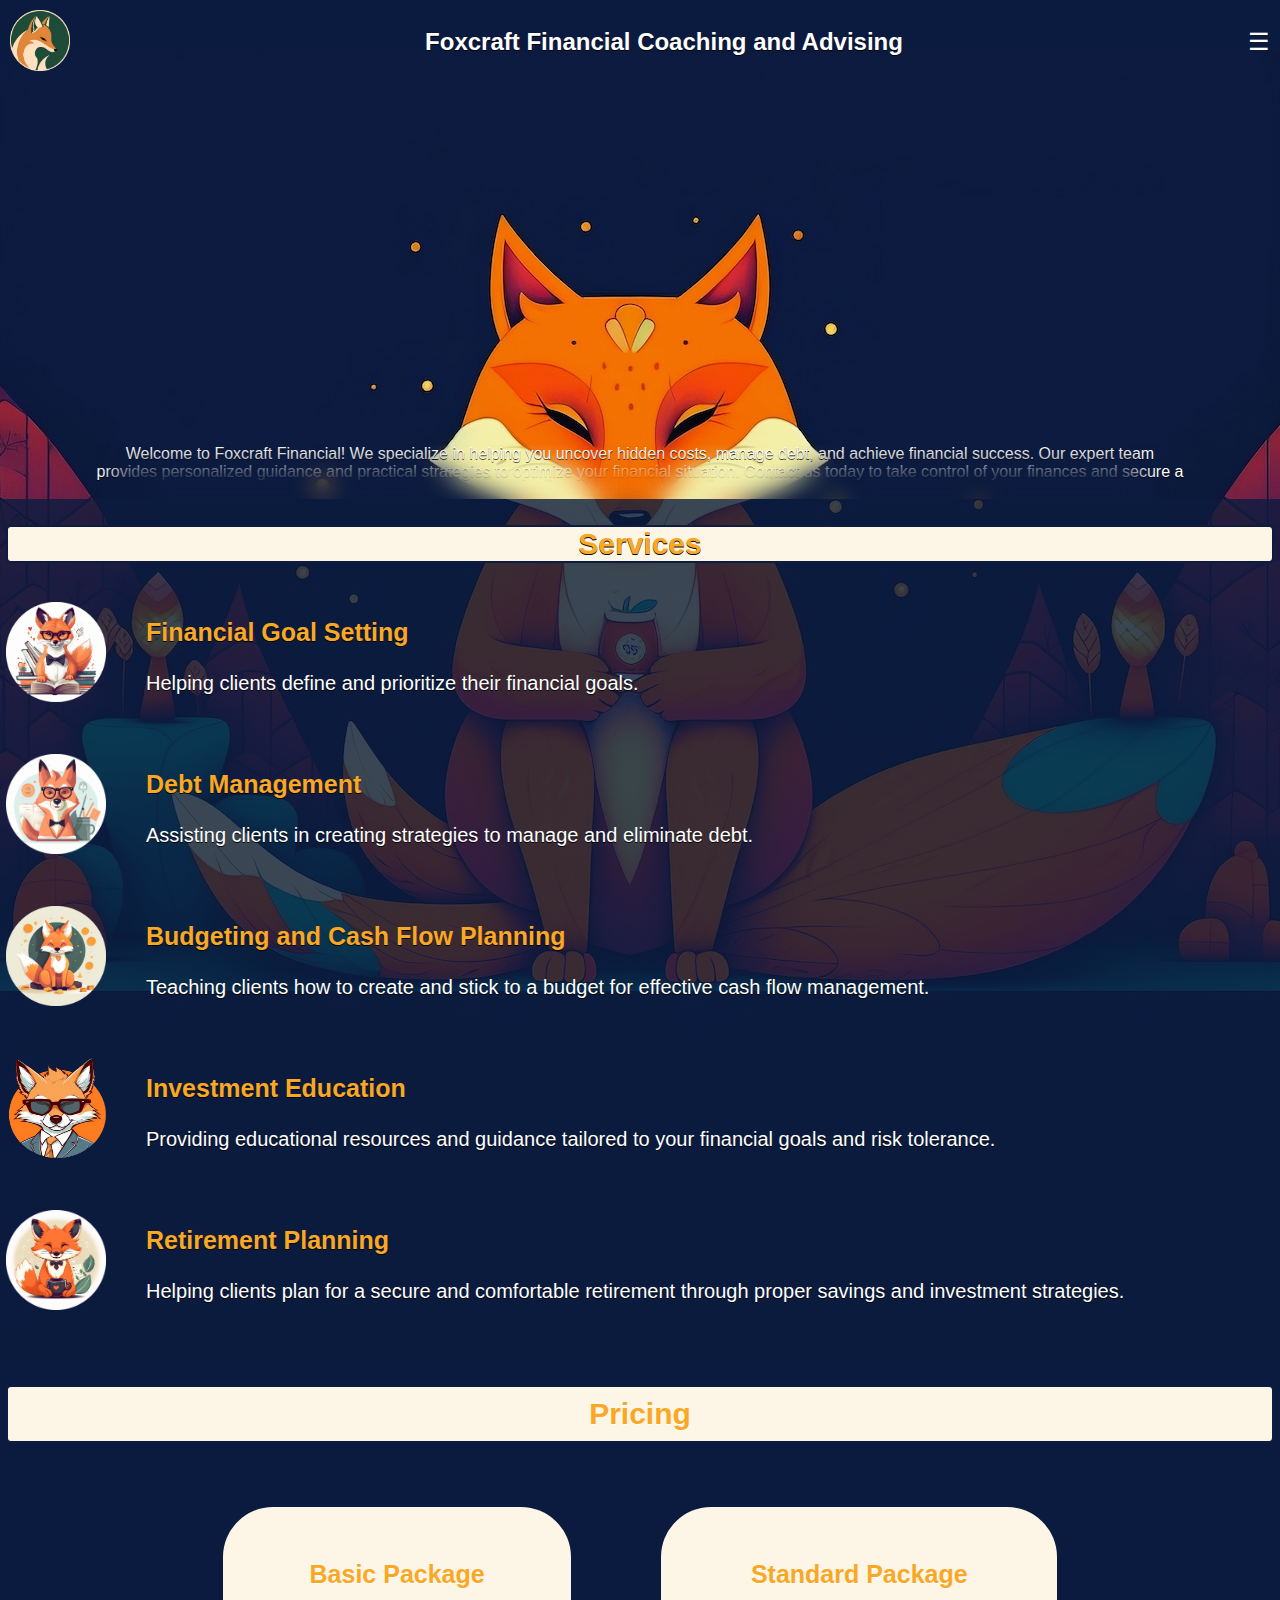
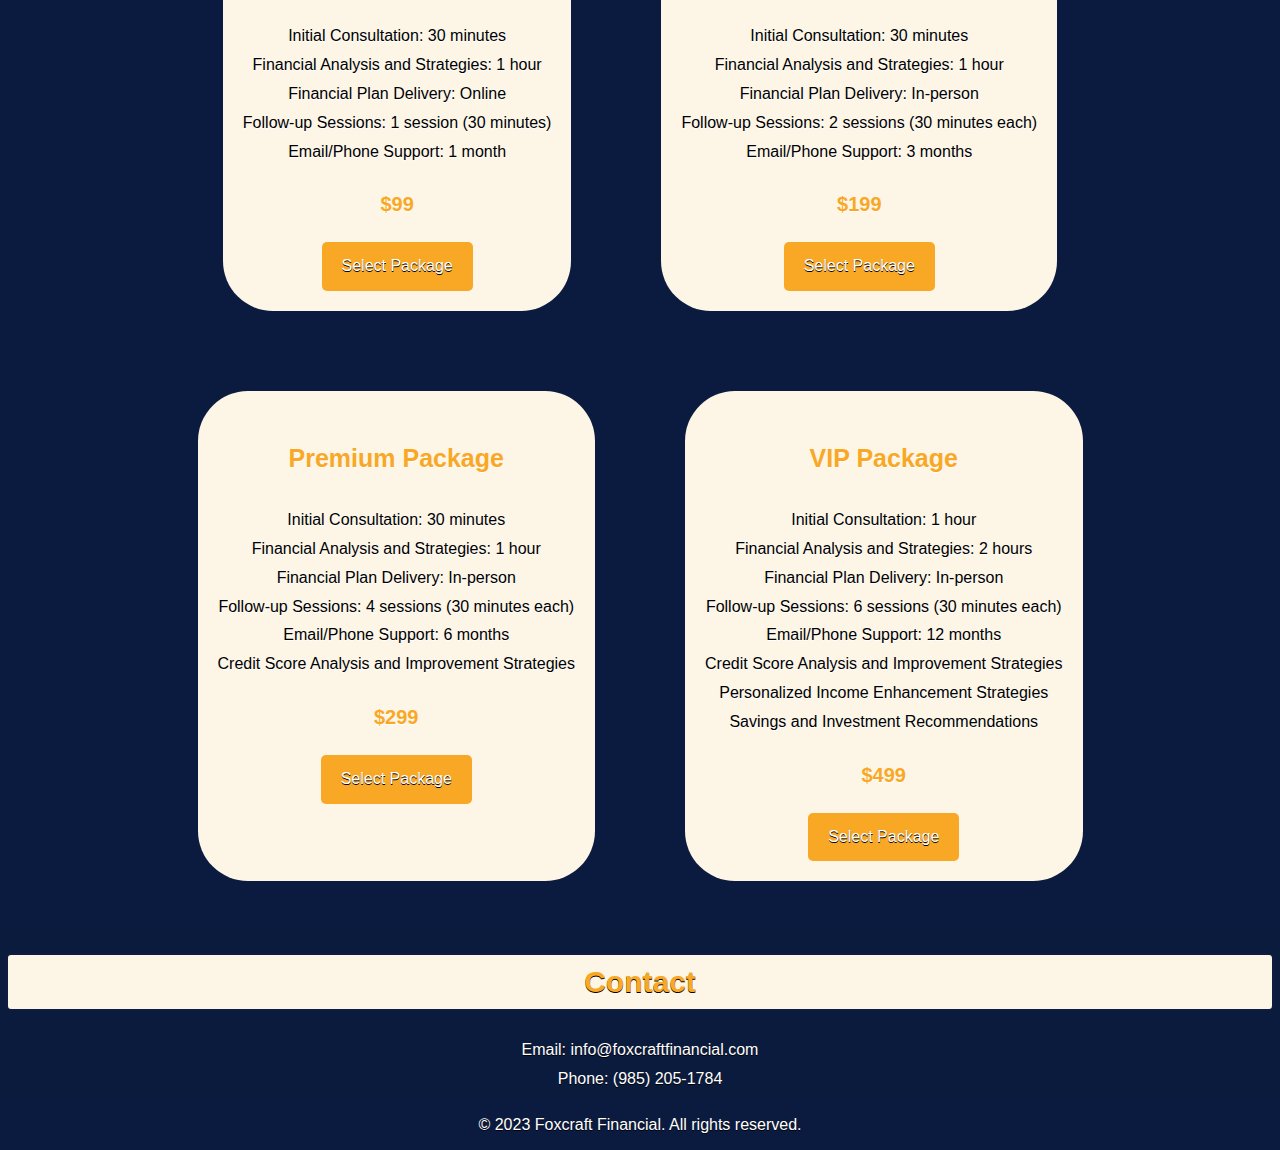
<file: index.html>
<!DOCTYPE html>
<html>
<head>
  <title>Foxcraft Financial</title>
  <meta name="viewport" content="width=device-width, initial-scale=1.0">
  <link rel="icon" href="vector-logo.ico" type="image/x-icon">
  <link rel="stylesheet" href="main.css">
</head>
<body>
    <div class="module">
  <div class="module-bg">
  </div>
 

<header>
  <div class="logo">
    <img src="vector-logo.png" alt="Foxcraft Financial Logo">
  </div>
  <div class="title">
    <h1>Foxcraft Financial Coaching and Advising</h1>
  </div>
  <nav>
    <input type="checkbox" id="menu-toggle">
    <label for="menu-toggle">&#9776;</label>
    <ul>
      <li><a href="#about">About</a></li>
      <li><a href="#services">Services</a></li>
      <li><a href="#pricing">Pricing</a></li>
      <li><a href="#contact">Contact</a></li>
    </ul>
  </nav>
</header>
      
<section id="about">

    Welcome to Foxcraft Financial! We specialize in helping you uncover hidden costs, manage debt, and achieve financial success. Our expert team provides personalized guidance and practical strategies to optimize your financial situation. Contact us today to take control of your finances and secure a brighter future.
  
</section>
   
   
<section id="services">
  <h2>Services</h2>
  <ul>
    <li class="service-item">
      <div class="service-icon">
        <img src="image4.png" alt="Logo" class="logo-overlay">
      </div>
      <div>
        <h3>Financial Goal Setting</h3>
        <p>Helping clients define and prioritize their financial goals.</p>
      </div>
    </li>
    <li class="service-item">
      <div class="service-icon">
        <img src="image2.png" alt="Logo" class="logo-overlay">
      </div>
      <div>
        <h3>Debt Management</h3>
        <p>Assisting clients in creating strategies to manage and eliminate debt.</p>
      </div>
    </li>
    <li class="service-item">
      <div class="service-icon">
        <img src="image5.png" alt="Logo" class="logo-overlay">
      </div>
      <div>
        <h3>Budgeting and Cash Flow Planning</h3>
        <p>Teaching clients how to create and stick to a budget for effective cash flow management.</p>
      </div>
    </li>
    <li class="service-item">
      <div class="service-icon">
        <img src="image6.png" alt="Logo" class="logo-overlay">
      </div>
      <div>
        <h3>Investment Education</h3>
        <p>Providing educational resources and guidance tailored to your financial goals and risk tolerance.</p>
      </div>
    </li>
    <li class="service-item">
      <div class="service-icon">
        <img src="image1.png" alt="Logo" class="logo-overlay">
      </div>
      <div>
        <h3>Retirement Planning</h3>
        <p>Helping clients plan for a secure and comfortable retirement through proper savings and investment strategies.</p>
      </div>
    </li>
  </ul>
</section>
        
    
<section id="pricing">
  <h2>Pricing</h2>
  <div class="pricing-container">
    <div class="pricing-package">
      <h3>Basic Package</h3>
      <ul>
        <li>Initial Consultation: 30 minutes</li>
        <li>Financial Analysis and Strategies: 1 hour</li>
        <li>Financial Plan Delivery: Online</li>
        <li>Follow-up Sessions: 1 session (30 minutes)</li>
        <li>Email/Phone Support: 1 month</li>
      </ul>
      <p class="price">$99</p>
      <a href="basic-package.html" class="btn">Select Package</a>
    </div>
    <div class="pricing-package">
      <h3>Standard Package</h3>
      <ul>
        <li>Initial Consultation: 30 minutes</li>
        <li>Financial Analysis and Strategies: 1 hour</li>
        <li>Financial Plan Delivery: In-person</li>
        <li>Follow-up Sessions: 2 sessions (30 minutes each)</li>
        <li>Email/Phone Support: 3 months</li>
      </ul>
      <p class="price">$199</p>
      <a href="standard-package.html" class="btn">Select Package</a>
    </div>
    <div class="pricing-package">
      <h3>Premium Package</h3>
      <ul>
        <li>Initial Consultation: 30 minutes</li>
        <li>Financial Analysis and Strategies: 1 hour</li>
        <li>Financial Plan Delivery: In-person</li>
        <li>Follow-up Sessions: 4 sessions (30 minutes each)</li>
        <li>Email/Phone Support: 6 months</li>
        <li>Credit Score Analysis and Improvement Strategies</li>
      </ul>
      <p class="price">$299</p>
      <a href="premium-package.html" class="btn">Select Package</a>
    </div>
    <div class="pricing-package">
      <h3>VIP Package</h3>
      <ul>
        <li>Initial Consultation: 1 hour</li>
        <li>Financial Analysis and Strategies: 2 hours</li>
        <li>Financial Plan Delivery: In-person</li>
        <li>Follow-up Sessions: 6 sessions (30 minutes each)</li>
        <li>Email/Phone Support: 12 months</li>
        <li>Credit Score Analysis and Improvement Strategies</li>
        <li>Personalized Income Enhancement Strategies</li>
        <li>Savings and Investment Recommendations</li>
      </ul>
      <p class="price">$499</p>
      <a href="vip-package.html" class="btn">Select Package</a>
    </div>
  </div>
</section>
<section id="contact">
  <h2>Contact</h2>
  <div class="contact-info">
    <div>Email: info@foxcraftfinancial.com</div>
  </div>
  <div class="contact-info">
    <div>Phone: (985) 205-1784</div>
  </div>
</section>
       
<footer>
  <p>&copy; 2023 Foxcraft Financial. All rights reserved.</p>
</footer>
   
    </div>    
</body>
</html>
</file>
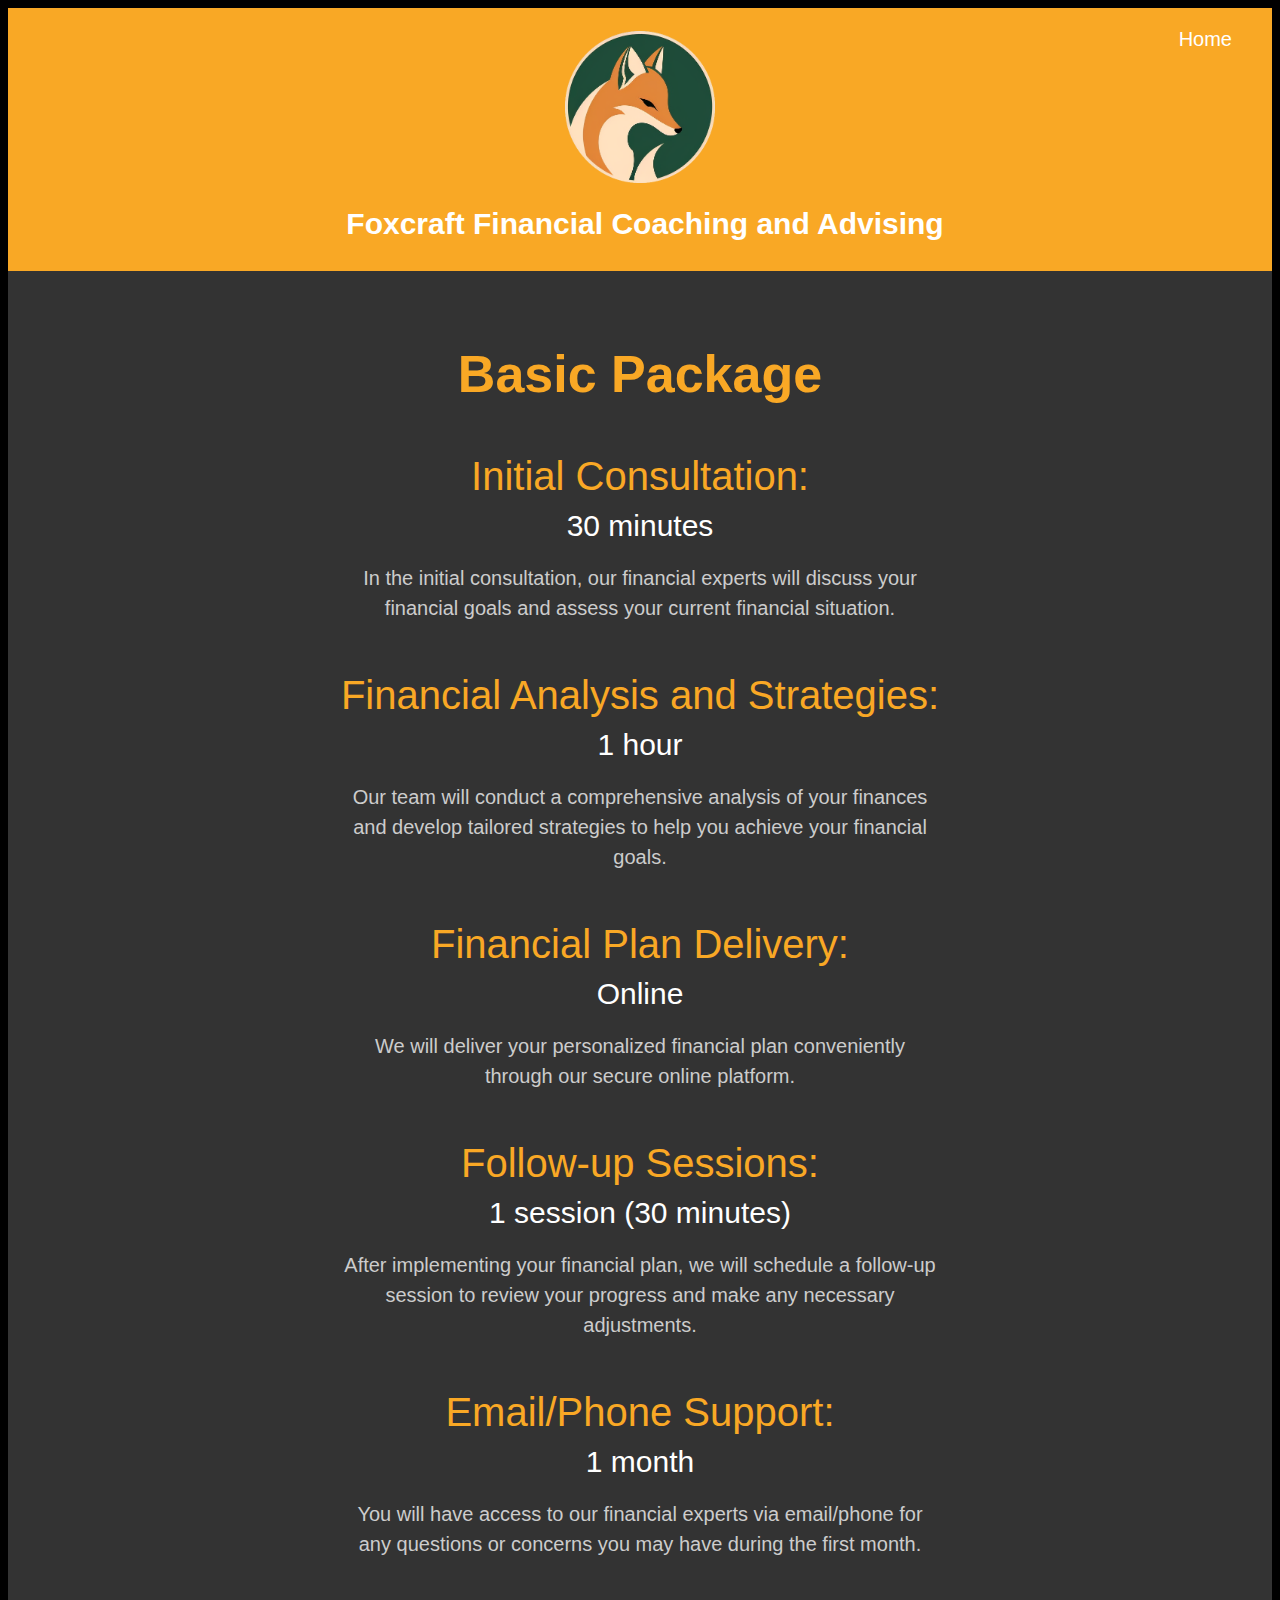
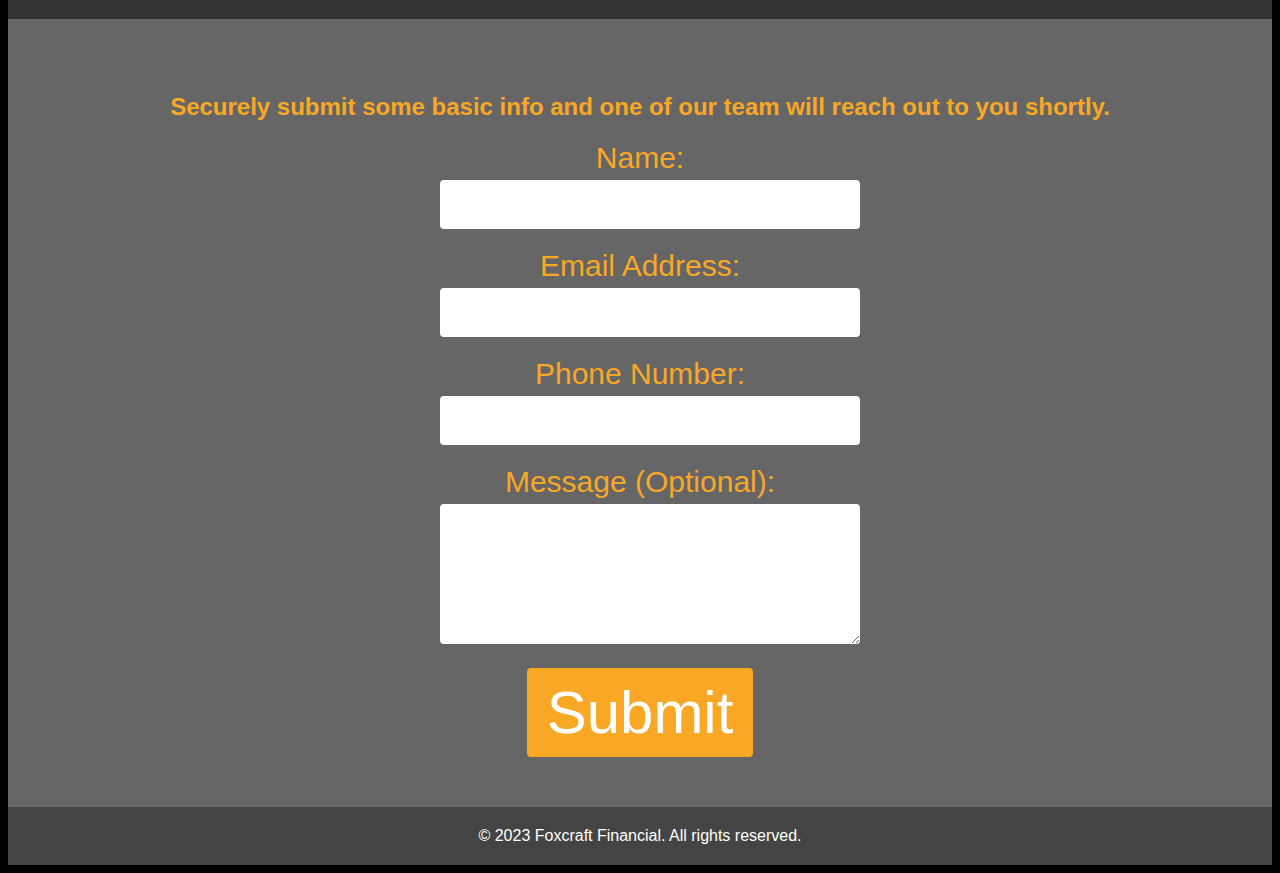
<file: basic-package.html>
<!DOCTYPE html>
<html>
<head>
  <title>Foxcraft Financial - Basic Package</title>
  <link rel="stylesheet" href="price.css">
</head>
<body>
  <header>
      <nav>
    <ul>
      <li><a href="index.html">Home</a></li>
    </ul>
  </nav>
     <div class="logo">
    <img src="vector-logo.png" alt="Foxcraft Financial Logo">
  </div>
  <div class="title">
    <h1>Foxcraft Financial Coaching and Advising</h1>
  </div>
  </header>
  <section id="package-details" class="background-dark">
    <h2>Basic Package</h2>
    <ul>
      <li class="package-detail">
        <span class="detail-label">Initial Consultation:</span>
        <span class="detail-description">30 minutes</span>
        <p class="detail-info">In the initial consultation, our financial experts will discuss your financial goals and assess your current financial situation.</p>
      </li>
      <li class="package-detail">
        <span class="detail-label">Financial Analysis and Strategies:</span>
        <span class="detail-description">1 hour</span>
        <p class="detail-info">Our team will conduct a comprehensive analysis of your finances and develop tailored strategies to help you achieve your financial goals.</p>
      </li>
      <li class="package-detail">
        <span class="detail-label">Financial Plan Delivery:</span>
        <span class="detail-description">Online</span>
        <p class="detail-info">We will deliver your personalized financial plan conveniently through our secure online platform.</p>
      </li>
      <li class="package-detail">
        <span class="detail-label">Follow-up Sessions:</span>
        <span class="detail-description">1 session (30 minutes)</span>
        <p class="detail-info">After implementing your financial plan, we will schedule a follow-up session to review your progress and make any necessary adjustments.</p>
      </li>
      <li class="package-detail">
        <span class="detail-label">Email/Phone Support:</span>
        <span class="detail-description">1 month</span>
        <p class="detail-info">You will have access to our financial experts via email/phone for any questions or concerns you may have during the first month.</p>
      </li>
    </ul>
  </section>

  <section id="request-info" class="background-gray">
    <h3>Securely submit some basic info and one of our team will reach out to you shortly.</h3>
    <form id="contact-form" action="https://formspree.io/f/xayzzgqo" method="post">
      <div class="form-group">
        <label for="name">Name:</label>
        <input type="text" id="name" name="name" required>
      </div>
      <div class="form-group">
        <label for="email">Email Address:</label>
        <input type="email" id="email" name="email" required>
      </div>
      <div class="form-group">
        <label for="phone">Phone Number:</label>
        <input type="tel" id="phone" name="phone" required>
      </div>
      <div class="form-group">
        <label for="message">Message (Optional):</label>
        <textarea id="message" name="message" rows="6" cols="50" maxlength="500"></textarea>
      </div>
      <input type="hidden" name="package" value="Basic Package">
      <input type="submit" value="Submit" class="submit-btn">
    </form>
  </section>

  <footer>
    <p>&copy; 2023 Foxcraft Financial. All rights reserved.</p>
  </footer>
</body>
</html>
</file>
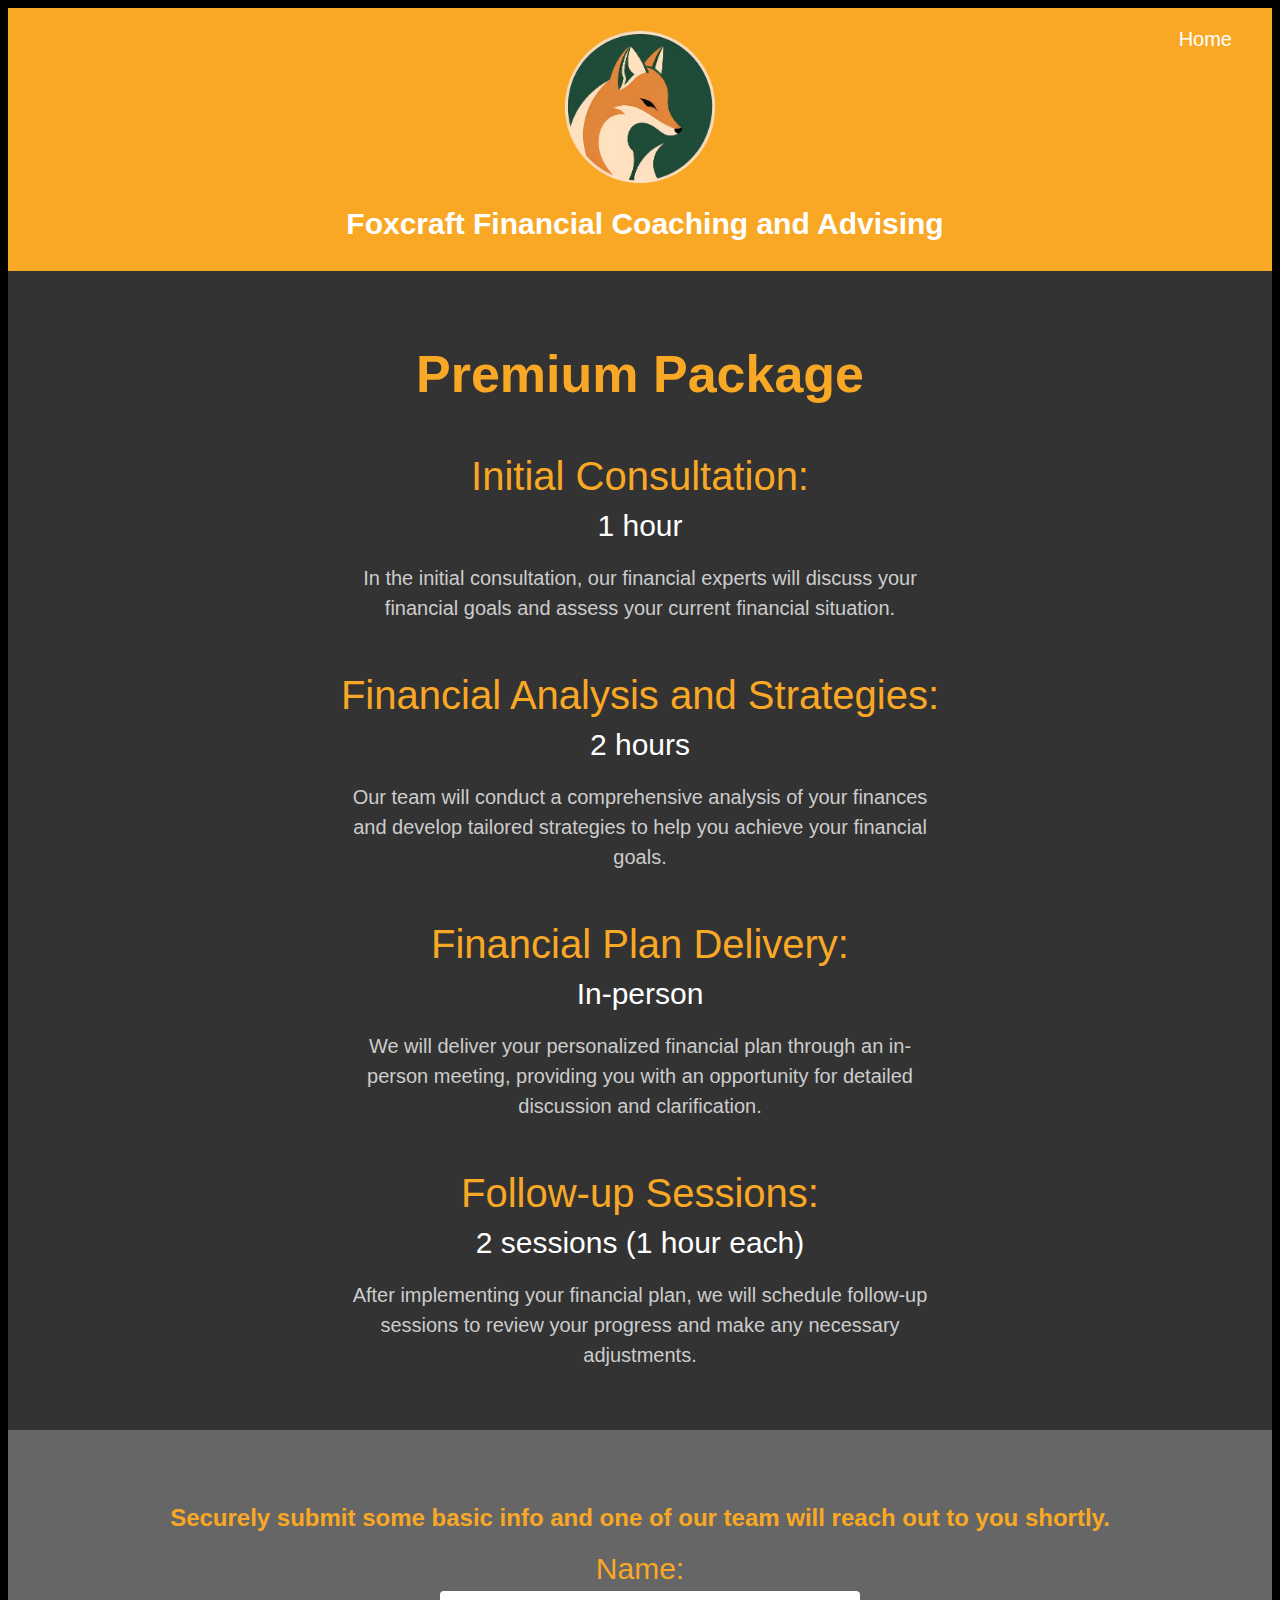
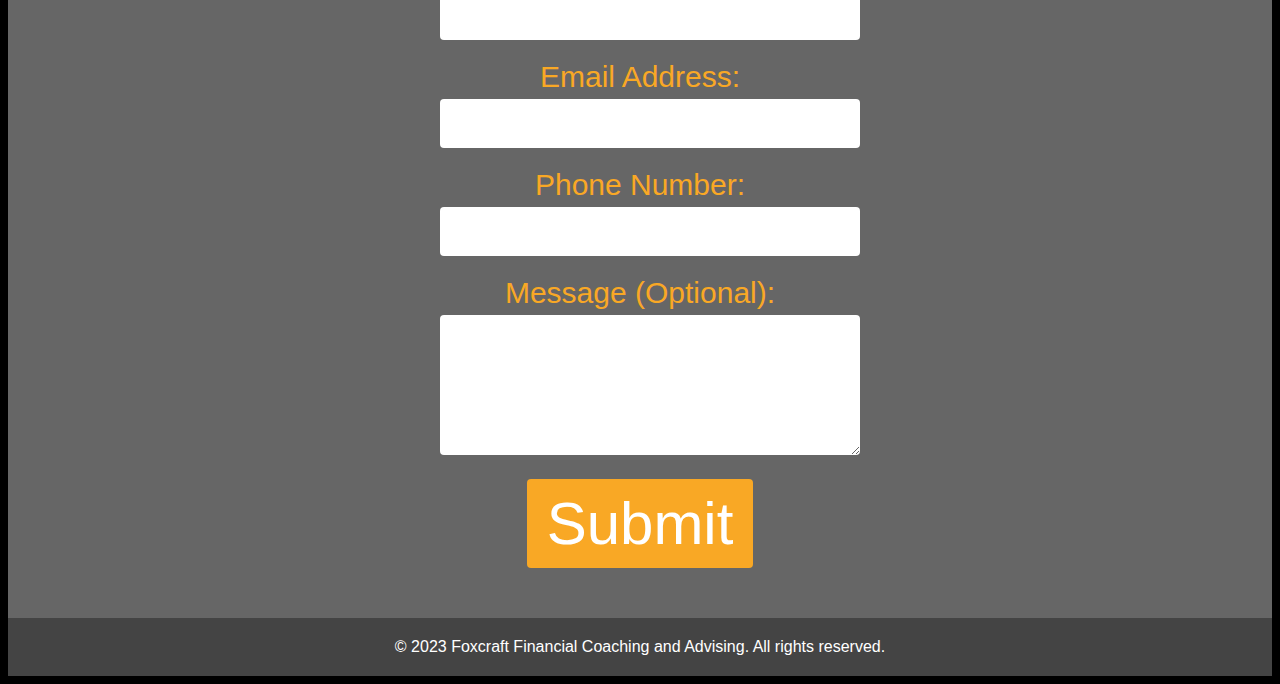
<file: premium-package.html>
<!DOCTYPE html>
<html>
<head>
  <title>Foxcraft Financial - Premium Package</title>
  <link rel="stylesheet" href="price.css">
</head>
<body>
  <header>
      <nav>
    <ul>
      <li><a href="index.html">Home</a></li>
    </ul>
  </nav>
     <div class="logo">
    <img src="vector-logo.png" alt="Foxcraft Financial Logo">
  </div>
  <div class="title">
    <h1>Foxcraft Financial Coaching and Advising</h1>
  </div>
  </header>
  <section id="package-details" style="background-color: #333">
    <h2>Premium Package</h2>
    <ul>
      <li class="package-detail">
        <span class="detail-label">Initial Consultation:</span>
        <span class="detail-description">1 hour</span>
        <p class="detail-info">In the initial consultation, our financial experts will discuss your financial goals and assess your current financial situation.</p>
      </li>
      <li class="package-detail">
        <span class="detail-label">Financial Analysis and Strategies:</span>
        <span class="detail-description">2 hours</span>
        <p class="detail-info">Our team will conduct a comprehensive analysis of your finances and develop tailored strategies to help you achieve your financial goals.</p>
      </li>
      <li class="package-detail">
        <span class="detail-label">Financial Plan Delivery:</span>
        <span class="detail-description">In-person</span>
        <p class="detail-info">We will deliver your personalized financial plan through an in-person meeting, providing you with an opportunity for detailed discussion and clarification.</p>
      </li>
      <li class="package-detail">
        <span class="detail-label">Follow-up Sessions:</span>
        <span class="detail-description">2 sessions (1 hour each)</span>
        <p class="detail-info">After implementing your financial plan, we will schedule follow-up sessions to review your progress and make any necessary adjustments.</p>
      </li>
    </ul>
  </section>

  <section id="request-info" style="background-color: #666">
    <h3>Securely submit some basic info and one of our team will reach out to you shortly.</h3>
    <form id="contact-form" action="https://formspree.io/f/xayzzgqo" method="post">
      <div class="form-group">
        <label for="name">Name:</label>
        <input type="text" id="name" name="name" required>
      </div>
      <div class="form-group">
        <label for="email">Email Address:</label>
        <input type="email" id="email" name="email" required>
      </div>
      <div class="form-group">
        <label for="phone">Phone Number:</label>
        <input type="tel" id="phone" name="phone" required>
      </div>
      <div class="form-group">
        <label for="message">Message (Optional):</label>
        <textarea id="message" name="message" rows="6" cols="50" maxlength="500"></textarea>
      </div>
      <input type="hidden" name="package" value="Premium Package">
      <input type="submit" value="Submit" class="submit-btn">
    </form>
  </section>

  <footer>
    <p>&copy; 2023 Foxcraft Financial Coaching and Advising. All rights reserved.</p>
  </footer>
</body>
</html>
</file>
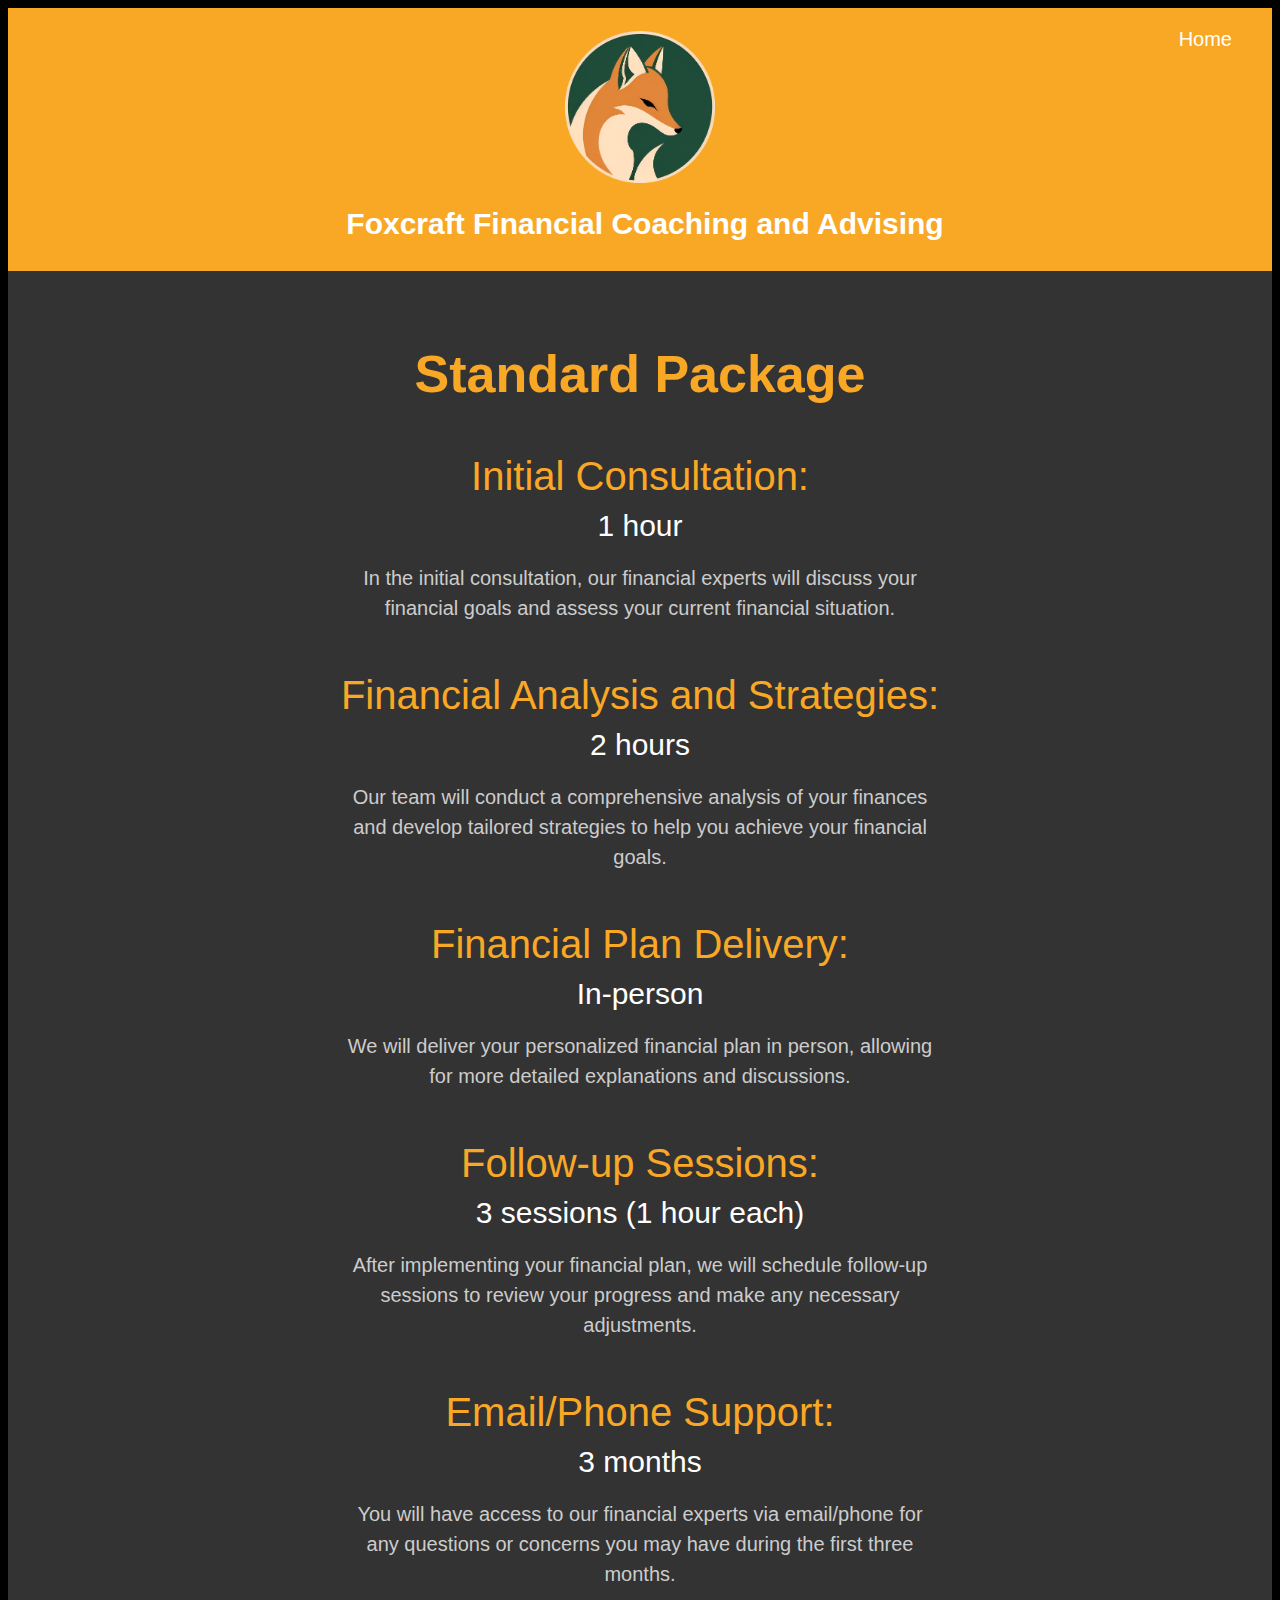
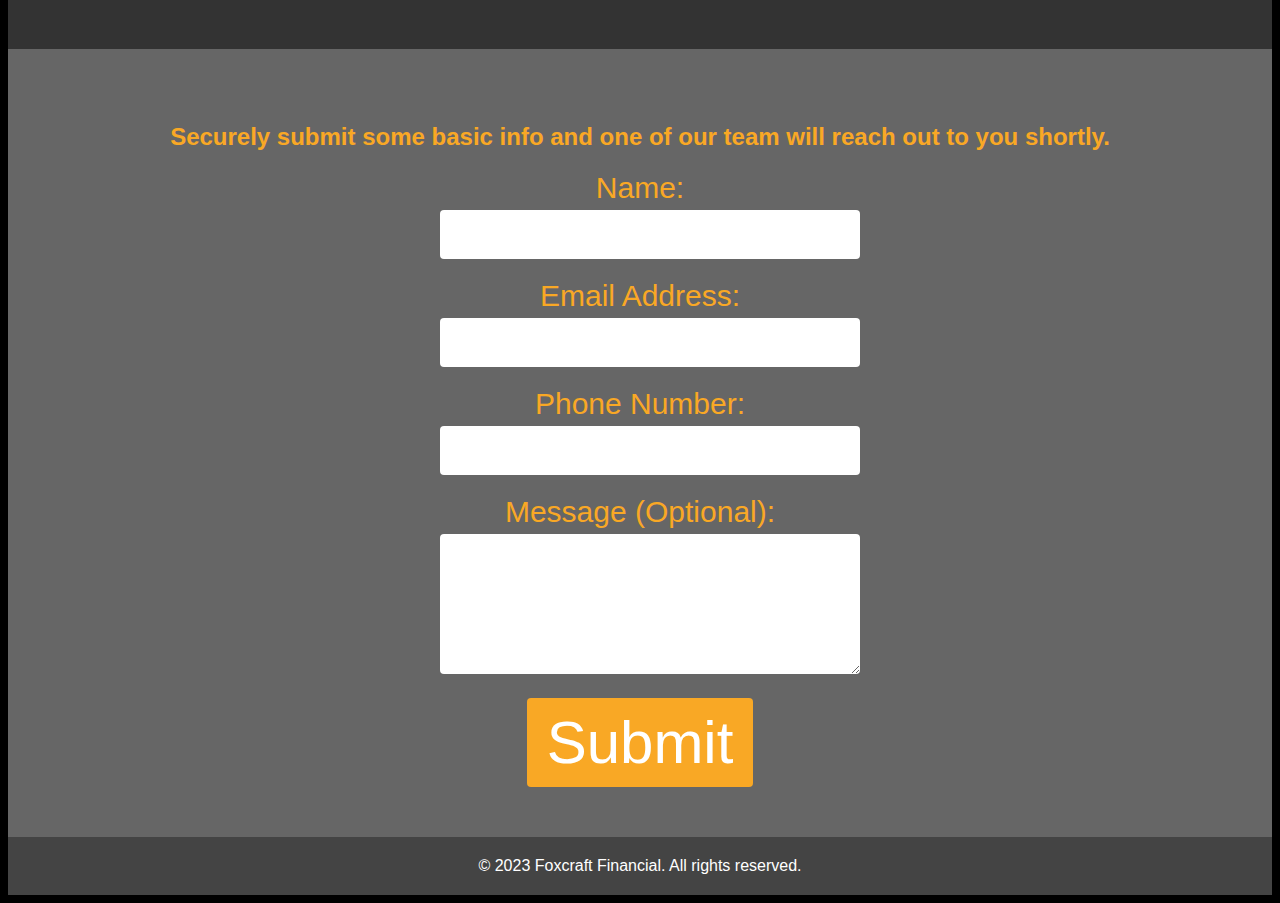
<file: standard-package.html>
<!DOCTYPE html>
<html>
<head>
  <title>Foxcraft Financial - Standard Package</title>
  <link rel="stylesheet" href="price.css">
</head>
<body>
  <header>
      <nav>
    <ul>
      <li><a href="index.html">Home</a></li>
    </ul>
  </nav>
     <div class="logo">
    <img src="vector-logo.png" alt="Foxcraft Financial Logo">
  </div>
  <div class="title">
    <h1>Foxcraft Financial Coaching and Advising</h1>
  </div>
  </header>
  <section id="package-details" style="background-color: #333">
    <h2>Standard Package</h2>
    <ul>
      <li class="package-detail">
        <span class="detail-label">Initial Consultation:</span>
        <span class="detail-description">1 hour</span>
        <p class="detail-info">In the initial consultation, our financial experts will discuss your financial goals and assess your current financial situation.</p>
      </li>
      <li class="package-detail">
        <span class="detail-label">Financial Analysis and Strategies:</span>
        <span class="detail-description">2 hours</span>
        <p class="detail-info">Our team will conduct a comprehensive analysis of your finances and develop tailored strategies to help you achieve your financial goals.</p>
      </li>
      <li class="package-detail">
        <span class="detail-label">Financial Plan Delivery:</span>
        <span class="detail-description">In-person</span>
        <p class="detail-info">We will deliver your personalized financial plan in person, allowing for more detailed explanations and discussions.</p>
      </li>
      <li class="package-detail">
        <span class="detail-label">Follow-up Sessions:</span>
        <span class="detail-description">3 sessions (1 hour each)</span>
        <p class="detail-info">After implementing your financial plan, we will schedule follow-up sessions to review your progress and make any necessary adjustments.</p>
      </li>
      <li class="package-detail">
        <span class="detail-label">Email/Phone Support:</span>
        <span class="detail-description">3 months</span>
        <p class="detail-info">You will have access to our financial experts via email/phone for any questions or concerns you may have during the first three months.</p>
      </li>
    </ul>
  </section>

  <section id="request-info" style="background-color: #666">
    <h3>Securely submit some basic info and one of our team will reach out to you shortly.</h3>
    <form id="contact-form" action="https://formspree.io/f/xayzzgqo" method="post">
      <div class="form-group">
        <label for="name">Name:</label>
        <input type="text" id="name" name="name" required>
      </div>
      <div class="form-group">
        <label for="email">Email Address:</label>
        <input type="email" id="email" name="email" required>
      </div>
      <div class="form-group">
        <label for="phone">Phone Number:</label>
        <input type="tel" id="phone" name="phone" required>
      </div>
      <div class="form-group">
        <label for="message">Message (Optional):</label>
        <textarea id="message" name="message" rows="6" cols="50" maxlength="500"></textarea>
      </div>
      <input type="hidden" name="package" value="Standard Package">
      <input type="submit" value="Submit" class="submit-btn">
    </form>
  </section>

  <footer>
    <p>&copy; 2023 Foxcraft Financial. All rights reserved.</p>
  </footer>
</body>
</html>
</file>
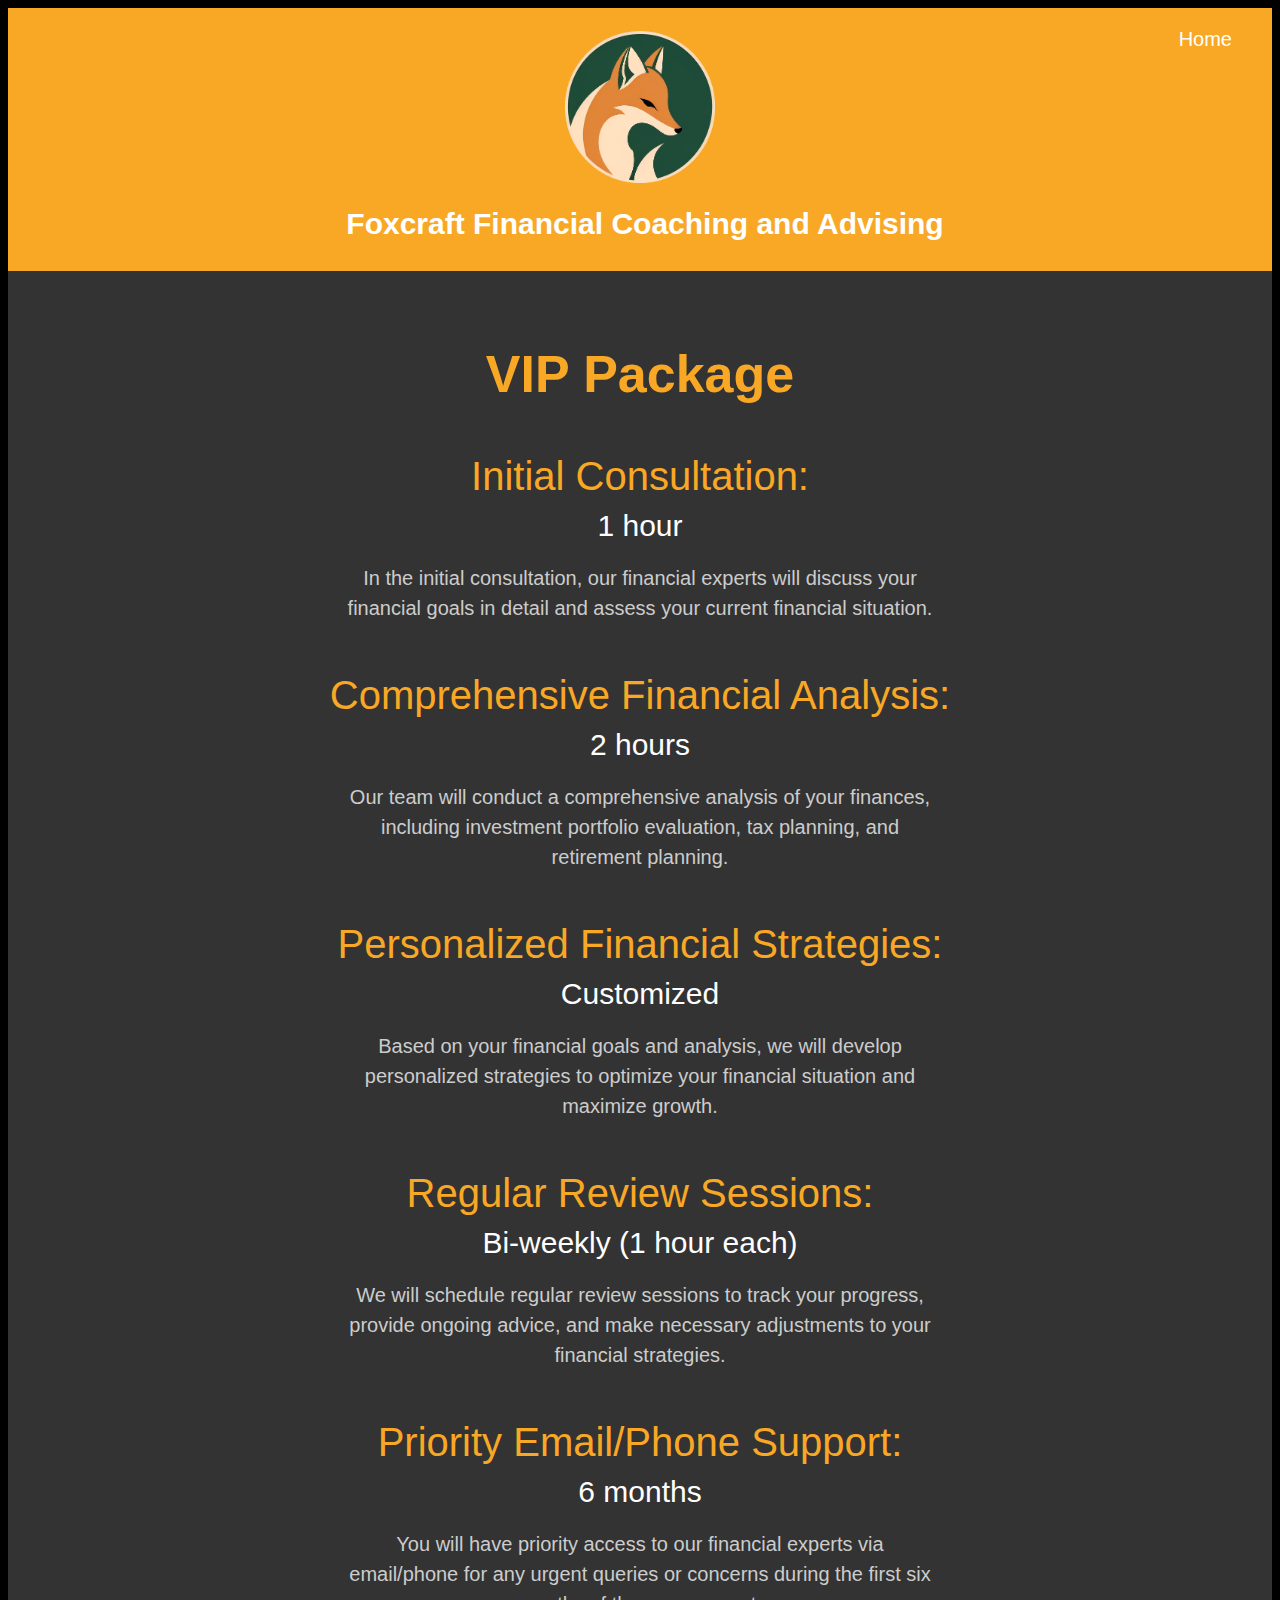
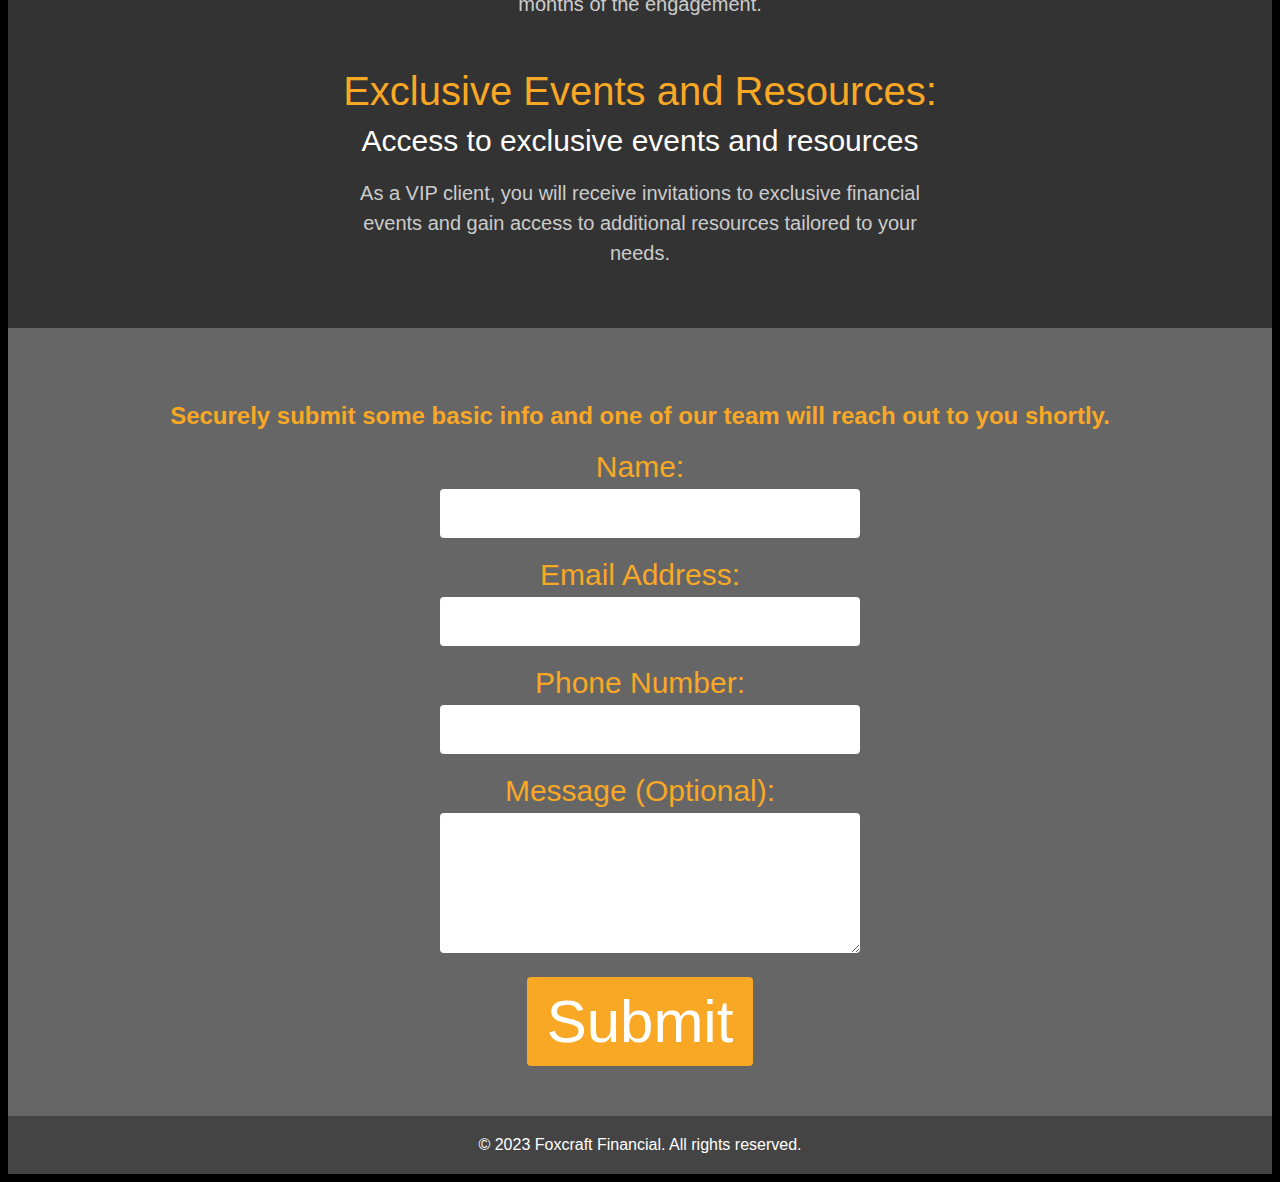
<file: vip-package.html>
<!DOCTYPE html>
<html>
<head>
  <title>Foxcraft Financial - VIP Package</title>
  <link rel="stylesheet" href="price.css">
</head>
<body>
  <header>
      <nav>
    <ul>
      <li><a href="index.html">Home</a></li>
    </ul>
  </nav>
     <div class="logo">
    <img src="vector-logo.png" alt="Foxcraft Financial Logo">
  </div>
  <div class="title">
    <h1>Foxcraft Financial Coaching and Advising</h1>
  </div>
  </header>
  <section id="package-details" style="background-color: #333">
    <h2>VIP Package</h2>
    <ul>
      <li class="package-detail">
        <span class="detail-label">Initial Consultation:</span>
        <span class="detail-description">1 hour</span>
        <p class="detail-info">In the initial consultation, our financial experts will discuss your financial goals in detail and assess your current financial situation.</p>
      </li>
      <li class="package-detail">
        <span class="detail-label">Comprehensive Financial Analysis:</span>
        <span class="detail-description">2 hours</span>
        <p class="detail-info">Our team will conduct a comprehensive analysis of your finances, including investment portfolio evaluation, tax planning, and retirement planning.</p>
      </li>
      <li class="package-detail">
        <span class="detail-label">Personalized Financial Strategies:</span>
        <span class="detail-description">Customized</span>
        <p class="detail-info">Based on your financial goals and analysis, we will develop personalized strategies to optimize your financial situation and maximize growth.</p>
      </li>
      <li class="package-detail">
        <span class="detail-label">Regular Review Sessions:</span>
        <span class="detail-description">Bi-weekly (1 hour each)</span>
        <p class="detail-info">We will schedule regular review sessions to track your progress, provide ongoing advice, and make necessary adjustments to your financial strategies.</p>
      </li>
      <li class="package-detail">
        <span class="detail-label">Priority Email/Phone Support:</span>
        <span class="detail-description">6 months</span>
        <p class="detail-info">You will have priority access to our financial experts via email/phone for any urgent queries or concerns during the first six months of the engagement.</p>
      </li>
      <li class="package-detail">
        <span class="detail-label">Exclusive Events and Resources:</span>
        <span class="detail-description">Access to exclusive events and resources</span>
        <p class="detail-info">As a VIP client, you will receive invitations to exclusive financial events and gain access to additional resources tailored to your needs.</p>
      </li>
    </ul>
  </section>

  <section id="request-info" style="background-color: #666">
    <h3>Securely submit some basic info and one of our team will reach out to you shortly.</h3>
    <form id="contact-form" action="https://formspree.io/f/xayzzgqo" method="post">
      <div class="form-group">
        <label for="name">Name:</label>
        <input type="text" id="name" name="name" required>
      </div>
      <div class="form-group">
        <label for="email">Email Address:</label>
        <input type="email" id="email" name="email" required>
      </div>
      <div class="form-group">
        <label for="phone">Phone Number:</label>
        <input type="tel" id="phone" name="phone" required>
      </div>
      <div class="form-group">
        <label for="message">Message (Optional):</label>
        <textarea id="message" name="message" rows="6" cols="50" maxlength="500"></textarea>
      </div>
      <input type="hidden" name="package" value="VIP Package">
      <input type="submit" value="Submit" class="submit-btn">
    </form>
  </section>

  <footer>
    <p>&copy; 2023 Foxcraft Financial. All rights reserved.</p>
  </footer>
</body>
</html>
</file>
<file: main.css>
@media (max-width: 666px) {
    body{margin:0;padding:0;background-color:#0b1b3f;font-family:Arial,sans-serif}
.module {
  position: relative;
}

.module-bg {
  position: fixed;
  top: 0;
  left: 0;
  width: 100%;
  height: 100%;
  z-index: -1;
  background-image: url(background.png);
  background-repeat: no-repeat;
  background-size: contain;
  background-position: center;
}


header{background-color:transparent;padding:10px;display:flex;align-items:center;justify-content:space-between}
.logo{width:60px}
.logo img{width:100%}
.title{margin-left:10px}
.title h1{text-shadow:0 1px 0 black;font-size:24px;margin:0;color:#fff}
header h1{font-size:20px;margin:0;color:#fff}
header nav{position:relative;}
header nav ul{display:none;position:absolute;top:100%;right:-10px;background-color:transparent;padding:10px;margin:35;list-style-type:none;text-align:right}
header nav ul li{margin-bottom:10px}
header nav ul li a{text-shadow:0 1px 0 black;display:block;font-size:20px;padding:5px;color:#fff;text-decoration:none}
header nav input[type="checkbox"]{display:none}
header nav label{font-size:24px;cursor:pointer;color:#fff}
header nav input[type="checkbox"]:checked~ul{display:block}
    
#about{margin:40vh auto 0;color:#fff;position:relative;text-align:center;max-width:85%;background-color: rgba(11, 27, 63, 0.8);}
#about p{line-height:1.8;position:relative;}


#services{color:#fff;position:relative;overflow:hidden;text-shadow:0 1px 0 black;text-align:left;padding:6px;background-color: rgba(11, 27, 63, 0.8)}
h2{margin-top:20px;font-size:30px;text-align:center;color:#F9A825;border:2px solid #0e1c41;border-radius:5px;background-color:#FDF5E6}
h3{font-size:25px;color:#F9A825}
#services p{font-size:20px;color:#fff}
.service-item{display:flex;align-items:center;margin:30px 0}
.logo-overlay{left:50%;transform:translateX(-40%);width:100px;height:100px}

#pricing {
  color: #000;
  text-shadow: 0 1px 0 white;
  text-align: center;
  line-height: 1.8;
  padding: 1px;
}

.pricing-container {
  display: flex;
  flex-wrap: wrap;
  justify-content: center;
}

.pricing-package {
  max-width: 600px;
  margin: 40px 5vh;
  padding: 5px;
  background-color: #FDF5E6;
  border-radius: 50px;
  text-align: center;
}

.pricing-package ul {
  margin: 20px 0;
  
  padding: 0; 
}

.pricing-package li {
  margin: 0;
  list-style-position: inside;
  list-style-type: disc;
  text-align: center;
  line-height: 1.0;
  margin-bottom: 20px;
}

.pricing-package p.price {
  font-size: 20px;
  font-weight: bold;
  color: #F9A825;
}

.pricing-package a.btn {
  display: inline-block;
  background-color: #F9A825;
  color: #fff;
    text-shadow: 0 1px 0 black;
  text-decoration: none;
  padding: 10px 20px;
  border-radius: 5px;
  transition: all .3s ease;
}


#contact {color:#fff;position:relative;overflow:hidden;text-shadow:0 1px 0 black;line-height:1.8;text-align:left;padding:6px;text-align: center;background-color: rgba(11, 27, 63, 0.8)}

footer {text-shadow: 0 1px 0 black;color: #fff;text-align: center;}
}


@media (min-width: 667px) {
body{margin:0;padding:0;background-color:#0b1b3f;font-family:Arial,sans-serif}
.module{background:url(background.png) no-repeat center/100% auto;background-attachment:fixed;background-position:center top 50px;overflow:hidden;width: 100%; height: 100%; position: relative;}
header{background-color:transparent;padding:10px;display:flex;align-items:center;justify-content:space-between}
.logo{width:60px}
.logo img{width:100%}
.title{margin-left:10px}
.title h1{text-shadow:0 1px 0 black;font-size:24px;margin:0;color:#fff}
header h1{font-size:20px;margin:0;color:#fff}
header nav{position:relative;}header nav ul{display:none;position:absolute;top:100%;right:-10px;background-color:transparent;padding:10px;margin:35;list-style-type:none;text-align:right}
header nav ul li{margin-bottom:10px}
header nav ul li a{text-shadow:0 1px 0 black;display:block;font-size:20px;padding:5px;color:#fff;text-decoration:none}
header nav input[type="checkbox"]{display:none}
header nav label{font-size:24px;cursor:pointer;color:#fff}
header nav input[type="checkbox"]:checked~ul{display:block}
    
#about{margin:40vh auto 0;color:#fff;position:relative;max-width:85%}
#about p{line-height:1.8;position:relative;}
.module>#about{text-shadow:0 1px 0 black;color:#fff;text-align:center;overflow:hidden;width:100%;background:inherit;background-attachment:fixed}
.module>#about::before{content:"";position:absolute;top:20px;left:20px;width:80vw;height:99%;background:inherit;background-attachment:fixed;filter:blur(12px);}

#services{color:#fff;position:relative;overflow:hidden;text-shadow:0 1px 0 black;text-align:left;padding:6px;background-color: rgba(11, 27, 63, 0.8)}
h2{margin-top:20px;font-size:30px;text-align:center;color:#F9A825;border:2px solid #0e1c41;border-radius:5px;background-color:#FDF5E6}
h3{font-size:25px;color:#F9A825}
#services p{font-size:20px;color:#fff}
.service-item{display:flex;align-items:center;margin:30px 0}
.logo-overlay{left:50%;transform:translateX(-40%);width:100px;height:100px}

#pricing {
  color: #000;
  text-shadow: 0 1px 0 white;
  text-align: center;
  line-height: 1.8;
  padding: 6px;
}

.pricing-container {
  display: flex;
  flex-wrap: wrap;
  justify-content: center;
}

.pricing-package {
  max-width: 600px;
  margin: 40px 5vh;
  padding: 20px;
  background-color: #FDF5E6;
  border-radius: 50px;
  text-align: center;
}

.pricing-package ul {
  margin: 20px 0;
  list-style-type: none;
  padding: 0; /* Remove default padding */
}

.pricing-package li {
  margin: 0;
  text-align: center;
}

.pricing-package p.price {
  font-size: 20px;
  font-weight: bold;
  color: #F9A825;
}

.pricing-package a.btn {
  display: inline-block;
  background-color: #F9A825;
  color: #fff;
    text-shadow: 0 1px 0 black;
  text-decoration: none;
  padding: 10px 20px;
  border-radius: 5px;
  transition: all .3s ease;
}


#contact {color:#fff;position:relative;overflow:hidden;text-shadow:0 1px 0 black;line-height:1.8;text-align:left;padding:6px;text-align: center;background-color: rgba(11, 27, 63, 0.8)}
   
footer {text-shadow: 0 1px 0 black;color: #fff;text-align: center;}
}
</file>
<file: price.css>
@media (max-width: 1023px) {
    body {
  background-color: #000;
  color: #FFF;
  font-family: Arial, sans-serif;
}

header {
  background-color: #F9A825;
  padding: 10px;
  display: flex;
    flex-direction: column; /* Change flex-direction to column */
  align-items: center;
}

.logo {
  width: 200px; /* Adjust the width as needed */
}

.logo img {
  width: 100%;
}

.title {
  margin-left: 10px; /* Adjust the margin as needed */
}

.title h1 {
    padding: 10px;
  font-size: 40px;
  margin: 0;
  color: #fff;
}

nav {
  margin-left: auto; /* Align navigation to the right */
}

nav ul {
  list-style-type: none;
  padding: 10px;
  margin: 0;
  display: flex; /* Use flexbox for spacing */
  justify-content: flex-end; /* Align items to the right */
}

nav ul li {
  display: inline;
  margin-right: 10px;
}

nav ul li a {
    display: none;
  font-size: 20px;
  color: #fff;
  text-decoration: none;
  padding: 10px;
  transition: all 0.3s ease; /* Added transition property */
}

nav ul li a:hover {
  background-color: #fff;
  color: #F9A825;
  border-radius: 5px;
}

header nav input[type="checkbox"],
header nav label {
  display: none;
}

.background-dark {
  background-color: #333;
}

.background-gray {
  background-color: #666;
}

#package-details {
  padding: 15px;
  text-align: center;
  margin: 0 auto; /* Center horizontally */
}

#package-details h2 {
  color: #F9A825;
  font-size: 52px;
  margin-bottom: 50px;
}

.package-detail {
  margin-bottom: 30px;
  margin-top: 50px;
}

.detail-label {
  display: block;
  color: #F9A825;
  font-size: 40px;
  margin-bottom: 10px;
}

.detail-description {
  display: block;
    
  color: #FFF;
  font-size: 30px;
  margin-bottom: 20px;
}

.detail-info {
    
  text-align: center;
  color: #CCC;
  font-size: 20px;
  line-height: 1.5;
  max-width: 700px;
  margin: 0 auto; /* Center horizontally */
}

#request-info {
  padding: 20px;
  text-align: center;
}

#request-info h3 {
  color: #F9A825;
  font-size: 34px;
  margin-bottom: 40px;
}

#contact-form {
    
  max-width: 700px;
  margin: 0 auto;
}

.form-group {
    
  margin-bottom: 40px;
}

label {
  display: block;
  color: #F9A825;
  font-size: 40px;
  margin-bottom: 10px;
}

input[type="text"],
input[type="email"],
input[type="tel"],
textarea {
  width: 100%;
  padding: 20px;
  border-radius: 4px;
  border: none;
  background-color: #FFF;
  color: #333;
  font-size: 36px;
}

textarea {
  resize: vertical;
  height: 180px;
    font-size: 30px;
}

.submit-btn {
  background-color: #F9A825;
  color: #FFF;
  padding: 10px 20px;
  border: none;
  border-radius: 4px;
  cursor: pointer;
  font-size: 120px;
}

.submit-btn:hover {
  background-color: #FFB74D;
}

footer {
  background-color: #444;
  padding: 20px;
  text-align: center;
}

footer p {
  margin: 0;
  color: #FFF;
}

/* Remove bullet points */
ul,
li {
  list-style: none;
  padding: 0;
  margin: 0;
}
}

@media (min-width: 1024px) {


body {
  background-color: #000;
  color: #FFF;
  font-family: Arial, sans-serif;
}

header {
  background-color: #F9A825;
  padding: 10px;
  display: flex;
    flex-direction: column; /* Change flex-direction to column */
  align-items: center;
}

.logo {

  width: 150px; /* Adjust the width as needed */
    margin-top: -30px
}

.logo img {
  width: 100%;
}

.title {
  margin-left: 10px; /* Adjust the margin as needed */
    font-size: 15px;
}

.title h1 {
    margin-top: 10px
  
  margin: 0;
  color: #fff;
}

nav {
    display: inline;
  margin-left: auto; /* Align navigation to the right */
}

nav ul {
  list-style-type: none;
  padding: 10px;
  margin: 0;
  display: flex; /* Use flexbox for spacing */
  justify-content: flex-end; /* Align items to the right */
}

nav ul li {
  display: inline;
  margin-right: 10px;
}

nav ul li a {
  font-size: 20px;
  color: #fff;
  text-decoration: none;
  padding: 10px;
  transition: all 0.3s ease; /* Added transition property */
}

nav ul li a:hover {
  background-color: #fff;
  color: #F9A825;
  border-radius: 5px;
}

header nav input[type="checkbox"],
header nav label {
  display: none;
}

.background-dark {
  background-color: #333;
}

.background-gray {
  background-color: #666;
}

#package-details {
  padding: 30px;
  text-align: center;
  margin: 0 auto; /* Center horizontally */
}

#package-details h2 {
  color: #F9A825;
  font-size: 52px;
  margin-bottom: 50px;
}

.package-detail {
  margin-bottom: 30px;
  margin-top: 50px;
}

.detail-label {
  display: block;
  color: #F9A825;
  font-size: 40px;
  margin-bottom: 10px;
}

.detail-description {
  display: block;
  color: #FFF;
  font-size: 30px;
  margin-bottom: 20px;
}

.detail-info {
  text-align: center;
  color: #CCC;
  font-size: 20px;
  line-height: 1.5;
  max-width: 600px;
  margin: 0 auto; /* Center horizontally */
}

#request-info {
  padding: 50px;
  text-align: center;
}

#request-info h3 {
  color: #F9A825;
  font-size: 24px;
  margin-bottom: 20px;
}

#contact-form {
  max-width: 400px;
  margin: 0 auto;
}

.form-group {
  margin-bottom: 20px;
}

label {
  display: block;
  color: #F9A825;
  font-size: 30px;
  margin-bottom: 5px;
}

input[type="text"],
input[type="email"],
input[type="tel"],
textarea {
  width: 100%;
  padding: 10px;
  border-radius: 4px;
  border: none;
  background-color: #FFF;
  color: #333;
  font-size: 25px;
}

textarea {
  resize: vertical;
  height: 120px;
}

.submit-btn {
  background-color: #F9A825;
  color: #FFF;
  padding: 10px 20px;
  border: none;
  border-radius: 4px;
  cursor: pointer;
  font-size: 60px;
}

.submit-btn:hover {
  background-color: #FFB74D;
}

footer {
  background-color: #444;
  padding: 20px;
  text-align: center;
}

footer p {
  margin: 0;
  color: #FFF;
}

/* Remove bullet points */
ul,
li {
  list-style: none;
  padding: 0;
  margin: 0;
}
}
</file>
